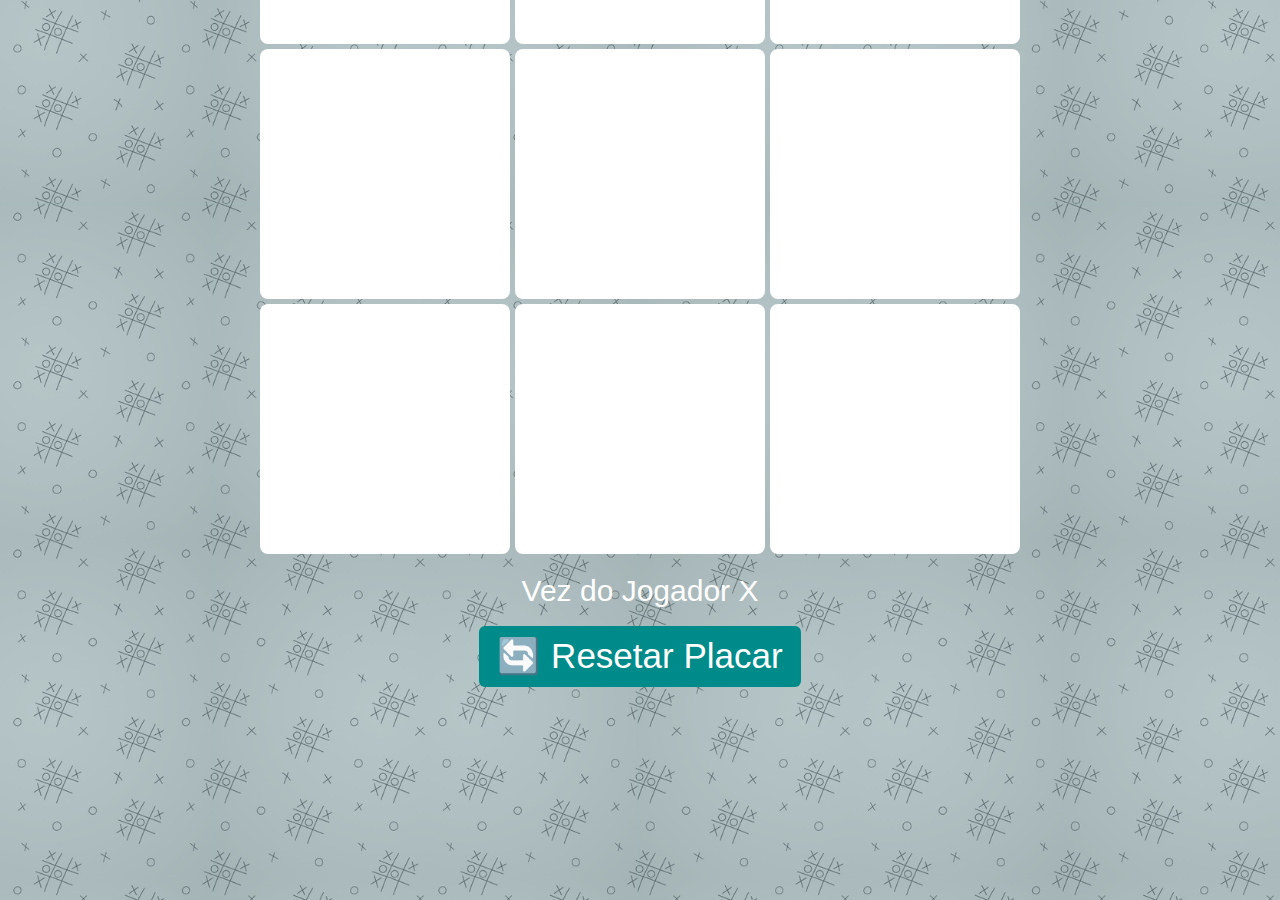
<file: jogos/jogodavelha/index.html>
<!DOCTYPE html>
<html lang="pt-BR">
  <head>
    <meta charset="UTF-8" />
    <title>Jogo da Velha</title>
    <link rel="stylesheet" href="style.css" />
  </head>
  <body>
    <header class="volta">
      <a href="/game.html">
        <svg
          class="volta-foto"
          xmlns="http://www.w3.org/3000/svg"
          width="16"
          height="16"
          fill="white"
          class="bi bi-arrow-left"
          viewBox="0 0 16 16"
        >
          <path
            fill-rule="evenodd"
            d="M15 8a.5.5 0 0 0-.5-.5H2.707l3.147-3.146a.5.5 0 1 0-.708-.708l-4 4a.5.5 0 0 0 0 .708l4 4a.5.5 0 0 0 .708-.708L2.707 8.5H14.5A.5.5 0 0 0 15 8"
          />
        </svg>
      </a>
    </header>

    <h1 class="titulo">Jogo da Velha</h1>
    <div id="scoreboard">
      <div class="player01">LUIZ ❌: <span id="scoreX">0</span></div>
      <hr />
      <div class="player02">MYLENA ⭕: <span id="scoreO">0</span></div>
    </div>

    <div id="board"></div>

    <div id="message">Vez do Jogador X</div>

    <button id="resetScore">🔄 Resetar Placar</button>
    <script src="script.js"></script>
  </body>
</html>
</file>
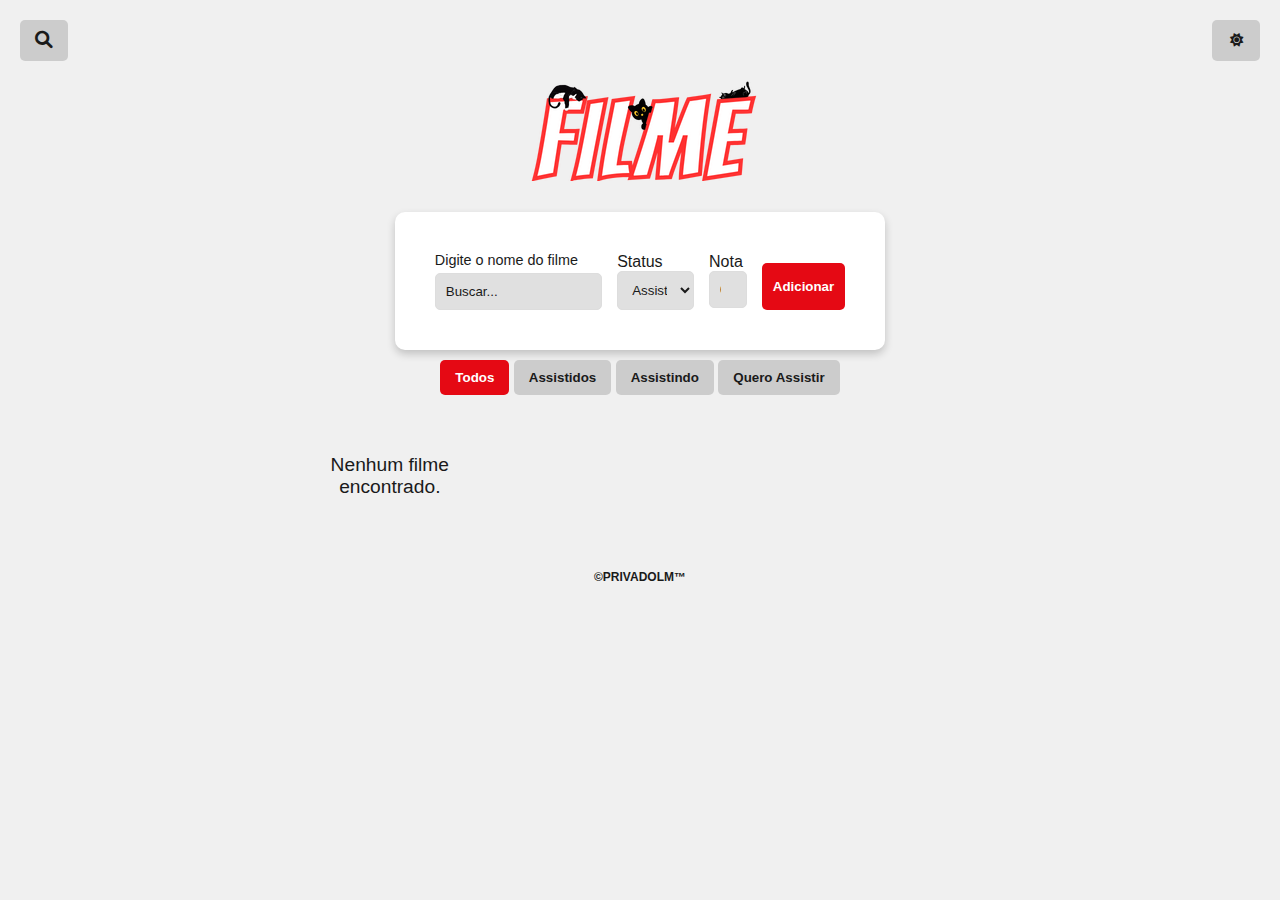
<file: filme.html>
<!DOCTYPE html>
<html lang="pt-BR">
  <head>
    <meta charset="UTF-8" />
    <meta name="viewport" content="width=device-width, initial-scale=1.0" />
    <title>Filme</title>
    <link
      rel="stylesheet"
      href="https://cdnjs.cloudflare.com/ajax/libs/font-awesome/6.0.0-beta3/css/all.min.css"
    />
    <link rel="stylesheet" href="/src/css/filme.css" />
  </head>
  <body>
    <header class="cabecalho">
      <div class="search-box">
        <button id="toggle-search">
          <i class="fa-solid fa-magnifying-glass"></i>
        </button>
        <div id="search-list-container" class="hidden">
          <input
            type="text"
            id="search-list-input"
            placeholder="Buscar na sua lista..."
          />
        </div>
      </div>

      <button id="dark-light-toggle" class="dark-light-toggle">
        <i id="mode-icon" class="fa-solid fa-sun"></i>
      </button>
    </header>

    <main>
      <div class="titulo">
        <img src="/src/img/itens/titulo-filme.png" alt="" />
      </div>

      <div class="container">
        <!-- <div class="header">
          <h1>Minha Lista de Filmes</h1>
        </div> -->

        <div class="control-panel">
          <div class="form-field form-select">
            <label for="name-input">Digite o nome do filme</label>
            <input type="text" id="name-input" placeholder="Buscar..." />
            <div id="movie-search-results"></div>
          </div>

          <div class="container_painel">
            <div class="form-field form-status">
              <label for="status-select">Status</label>
              <select id="status-select">
                <option value="assistido">Assistido</option>
                <option value="assistindo">Assistindo</option>
                <option value="proximo">Quero Assistir</option>
              </select>
            </div>
            <div class="form-field form-nota">
              <label for="rating-input">Nota</label>
              <input
                type="number"
                id="rating-input"
                min="1"
                max="5"
                value="0"
              />
            </div>
            <button id="add-button">Adicionar</button>
          </div>
        </div>

        <!--  -->
        <div class="filter-icon" id="filterIcon">
          <svg
            xmlns="http://www.w3.org/2000/svg"
            width="20"
            height="20"
            class="bi bi-funnel"
            viewBox="0 0 16 16"
          >
            <path
              d="M1.5 1.5A.5.5 0 0 1 2 1h12a.5.5 0 0 1 .5.5v2a.5.5 0 0 1-.128.334L10 8.692V13.5a.5.5 0 0 1-.342.474l-3 1A.5.5 0 0 1 6 14.5V8.692L1.628 3.834A.5.5 0 0 1 1.5 3.5zm1 .5v1.308l4.372 4.858A.5.5 0 0 1 7 8.5v5.306l2-.666V8.5a.5.5 0 0 1 .128-.334L13.5 3.308V2z"
            />
          </svg>
        </div>

        <!-- Dropdown -->
        <div class="dropdown" id="dropdown">
          <button class="filter-button active" data-filter="all">Todos</button>
          <button class="filter-button" data-filter="assistido">
            Assistidos
          </button>
          <button class="filter-button" data-filter="assistindo">
            Assistindo
          </button>
          <button class="filter-button" data-filter="proximo">
            Quero Assistir
          </button>
        </div>
        <!--  -->

        <!-- <div class="filter-buttons">
          <button class="filter-button active" data-filter="all">Todos</button>
          <button class="filter-button" data-filter="assistido">
            Assistidos
          </button>
          <button class="filter-button" data-filter="assistindo">
            Assistindo
          </button>
          <button class="filter-button" data-filter="proximo">
            Quero Assistir
          </button>
        </div> -->

        <div id="movie-grid" class="movie-grid"></div>
      </div>
    </main>

    <footer>
      <a
        href="https://www.canva.com/design/DAGzz8qI7Ew/VyhqHT-CjAWV1A_GHaKL-g/view?utm_content=DAGzz8qI7Ew&utm_campaign=designshare&utm_medium=link2&utm_source=uniquelinks&utlId=hb289cf084d"
      >
        <h2 class="rodape">©PRIVADOLM™</h2>
      </a>
    </footer>
    <script src="/src/js/filme.js"></script>
  </body>
</html>
</file>
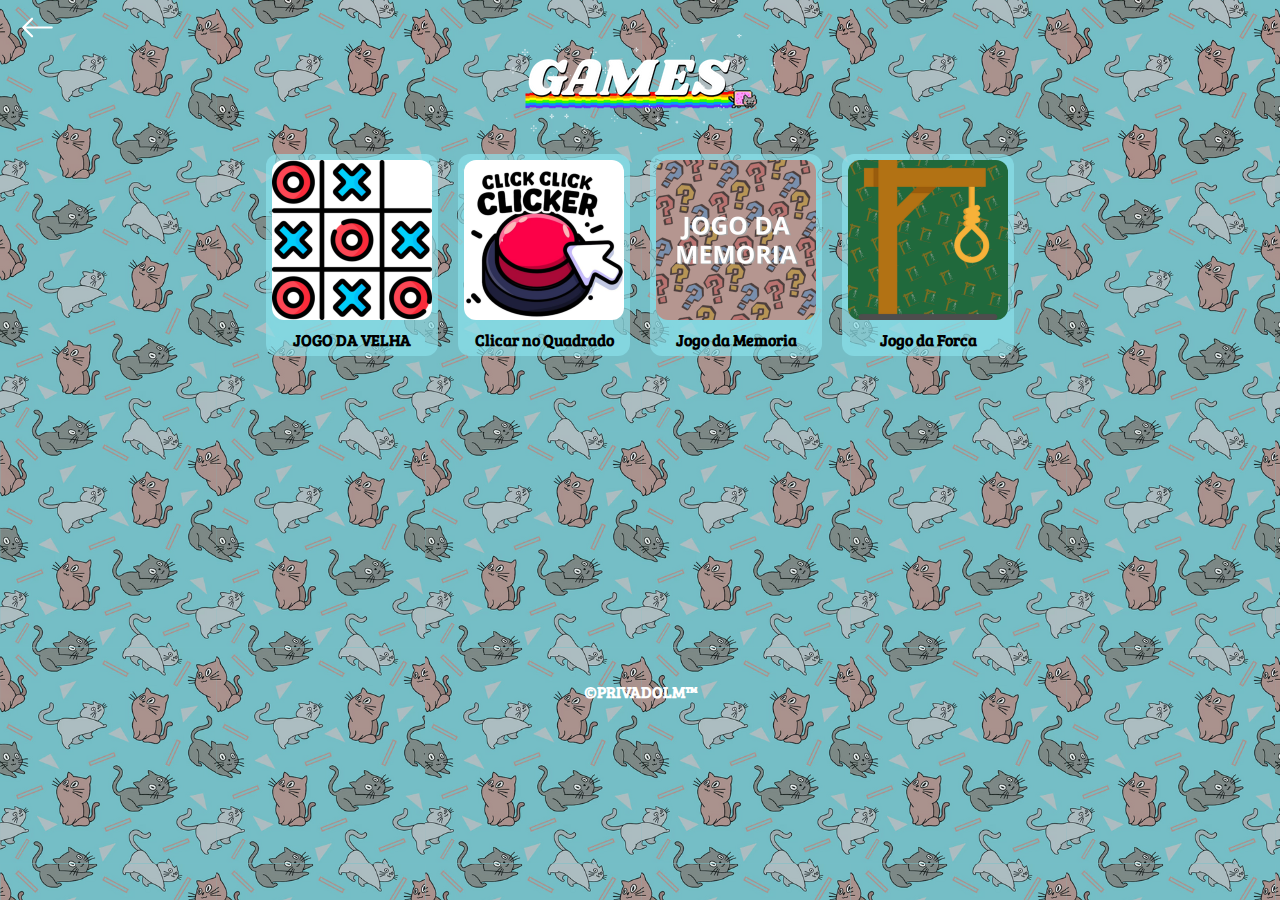
<file: game.html>
<!DOCTYPE html>
<html lang="en">
  <head>
    <meta charset="UTF-8" />
    <meta name="viewport" content="width=device-width, initial-scale=1.0" />
    <link rel="icon" type="image/x-icon" href="/src/img/favcon/game.png" />
    <title>Document</title>
    <link rel="stylesheet" href="/src/css/style.css" />
  </head>
  <body>
    <header class="volta">
      <a href="menu.html">
        <svg
          class="volta-foto"
          xmlns="http://www.w3.org/3000/svg"
          width="16"
          height="16"
          fill="white"
          class="bi bi-arrow-left"
          viewBox="0 0 16 16"
        >
          <path
            fill-rule="evenodd"
            d="M15 8a.5.5 0 0 0-.5-.5H2.707l3.147-3.146a.5.5 0 1 0-.708-.708l-4 4a.5.5 0 0 0 0 .708l4 4a.5.5 0 0 0 .708-.708L2.707 8.5H14.5A.5.5 0 0 0 15 8"
          />
        </svg>
        <!-- <p class="volta-texto">Voltar</p> -->
      </a>
    </header>
    <main>
      <div class="titulo-jogos">
        <!-- <h1 class="titulo-game">JOGOS</h1> -->
        <img class="titulo-game" src="/src/img/itens/FUNDO-GA.png" alt="" />
      </div>

      <div class="games">
        <a href="/jogos/jogodavelha/index.html" class="game">
          <img
            src="/src/img/itens/DEJOGO/JOGOVELHA.png"
            alt="Smurfs Skate Rush"
          />
          <p class="nome-jogo">JOGO DA VELHA</p>
        </a>
        <a href="/jogos/clickquadrado/jogo.html" class="game">
          <img
            src="/src/img/itens/DEJOGO/clicarNoQuadrado.png"
            alt="Smurfs na Floresta"
          />
          <p class="nome-jogo">Clicar no Quadrado</p>
        </a>
        <a href="/jogos/jogo da memoria/memoria.html" class="game">
          <img
            src="/src/img/itens/DEJOGO/jogo da memoria.png"
            alt="Smurfs Cooking"
          />
          <p class="nome-jogo">Jogo da Memoria</p>
        </a>
        <a href="/jogos/jogo da forca/jogodaforca.html" class="game">
          <img
            src="/src/img/itens/DEJOGO/jogodaforca.png"
            alt="Smurf Guitarrista"
          />
          <p class="nome-jogo">Jogo da Forca</p>
        </a>
        <!-- <a href="https://exemplo.com/jogo5" class="game">
          <img
            src="/src/img/itens/DEJOGO/JOGOVELHA.png"
            alt="Village Cleaning"
          />
          <p class="nome-jogo">Village Cleaning</p>
        </a> -->
      </div>
      <footer>
        <h2 class="rodape-jogo">©PRIVADOLM™</h2>
      </footer>
    </main>
  </body>
</html>
</file>
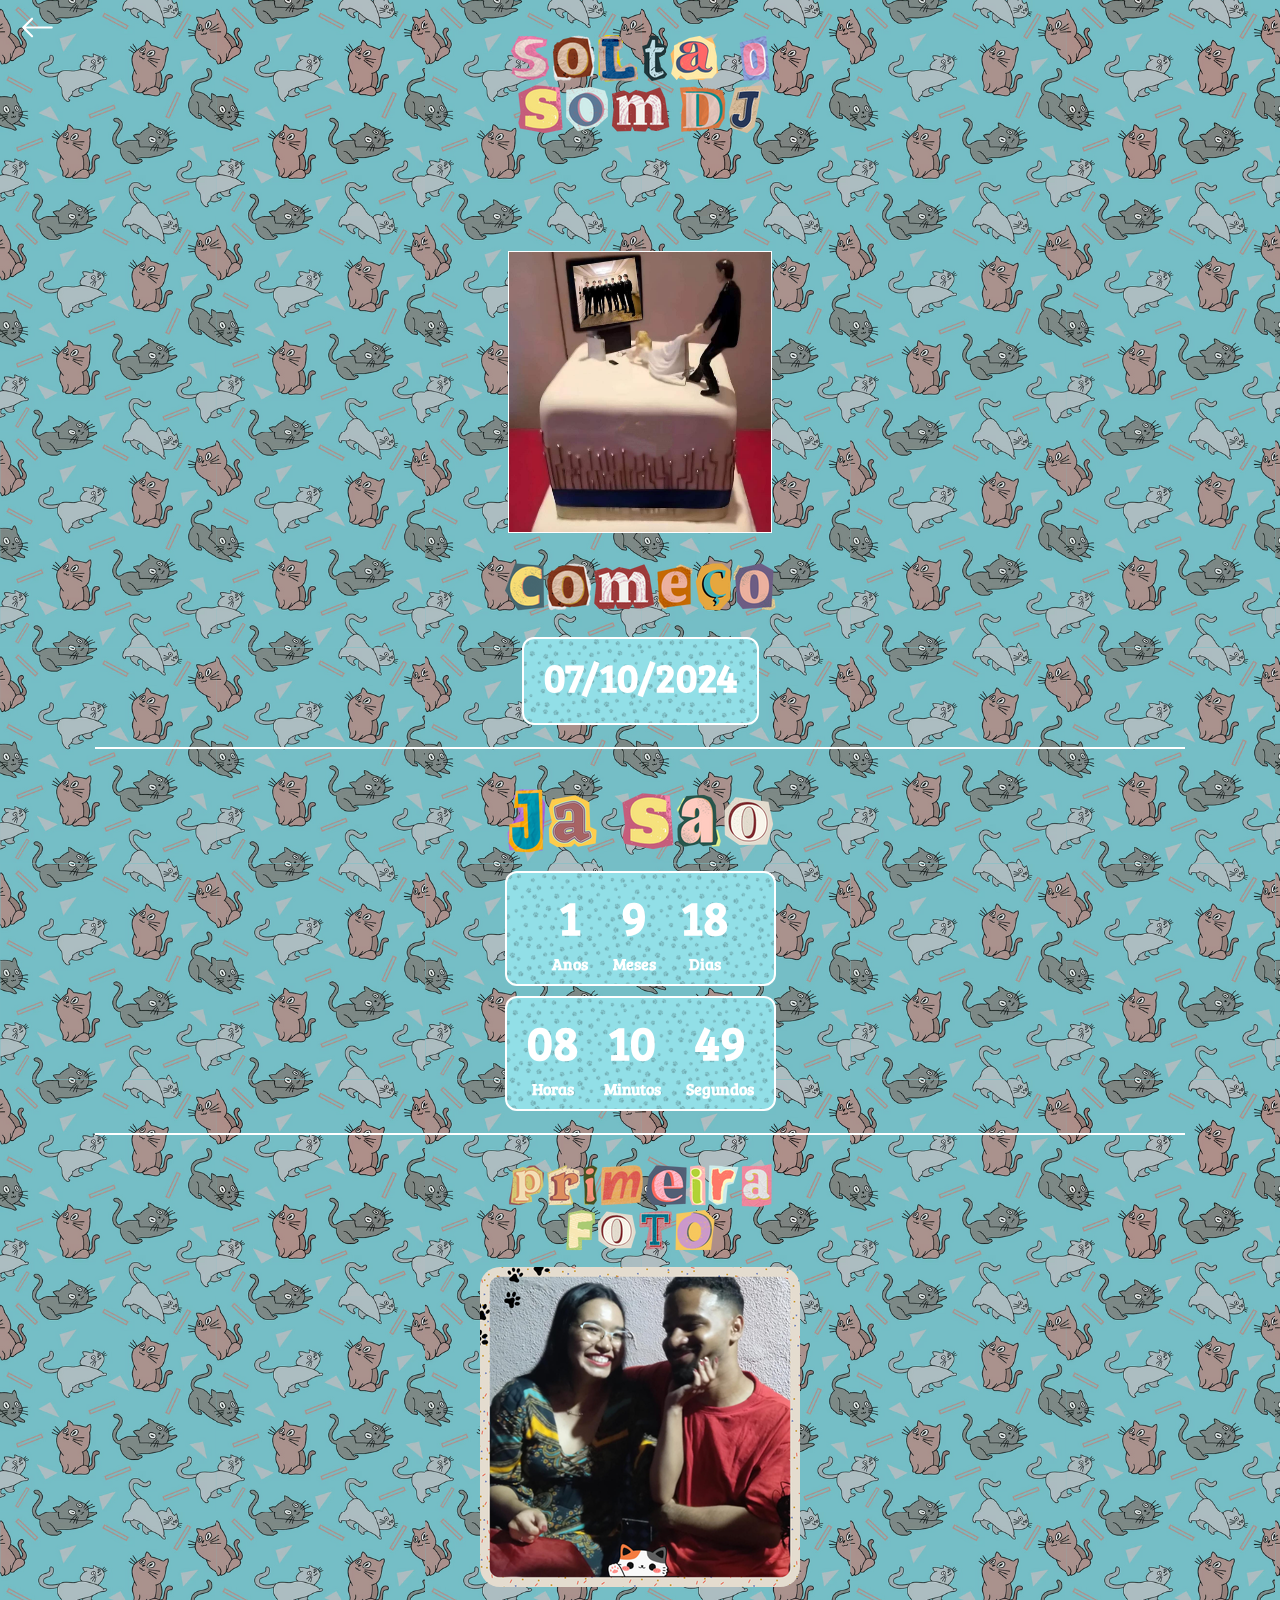
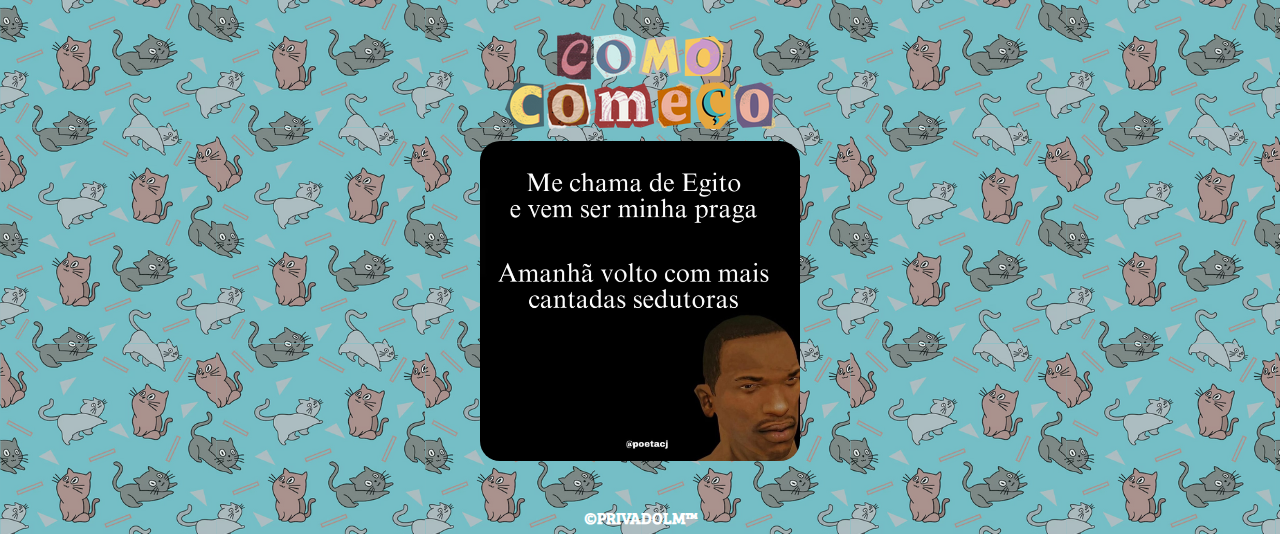
<file: inicio.html>
<!DOCTYPE html>
<html lang="en">
  <head>
    <meta charset="UTF-8" />
    <meta name="viewport" content="width=device-width, initial-scale=1.0" />
    <link rel="icon" type="image/x-icon" href="/src/img/favcon/inicio.png" />
    <title>Love</title>
    <link rel="stylesheet" href="src/css/style.css" />
  </head>
  <body>
    <header class="volta">
      <a href="menu.html">
        <svg
          class="volta-foto"
          xmlns="http://www.w3.org/3000/svg"
          width="16"
          height="16"
          fill="white"
          class="bi bi-arrow-left"
          viewBox="0 0 16 16"
        >
          <path
            fill-rule="evenodd"
            d="M15 8a.5.5 0 0 0-.5-.5H2.707l3.147-3.146a.5.5 0 1 0-.708-.708l-4 4a.5.5 0 0 0 0 .708l4 4a.5.5 0 0 0 .708-.708L2.707 8.5H14.5A.5.5 0 0 0 15 8"
          />
        </svg>
        <!-- <p class="volta-texto">Voltar</p> -->
      </a>
    </header>

    <div class="inicio-cabe">
      <!-- <h1 class="titulo-inicio">✨SOLTA O SOM DJ✨</h1> -->
      <img class="titulo-inicio" src="src/img/itens/solta.png" alt="" />
    </div>

    <main>
      <div class="musica">
        <iframe
          data-testid="embed-iframe"
          style="border-radius: 12px"
          src="https://open.spotify.com/embed/track/6bSwpQYEguyMlkCoWiBt3Y?utm_source=generator"
          width="85%"
          height="=120"
          frameborder="0"
          allowfullscreen=""
          allow="autoplay; clipboard-write; encrypted-media; fullscreen; picture-in-picture"
          loading="lazy"
        ></iframe>
      </div>

      <div class="capa">
        <div class="capa-inicio">
          <img
            class="inicio-foto"
            src="src/img/BTS/bolo-BTS.png"
            alt="Bolo de casamento do BTS"
          />
        </div>
      </div>

      <div class="comeco">
        <!-- <h2 class="titulo-inicio comeco-in">💕COMEÇO💕</h2> -->
        <img src="src/img/itens/comeco.png" alt="" />
        <div class="box">
          <h3 class="data-inicio comeco-in">07/10/2024</h3>
        </div>
      </div>

      <hr class="linha" />

      <div class="comeco comeco-tempo">
        <!-- <h2 class="titulo-inicio comeco-in">💕JÁ SÃO💕</h2> -->
        <img src="src/img/itens/ja-sao.png" alt="" />
        <!-- TEMPO DE NAMORO -->
        <div class="timer">
          <div class="box" id="ymd">
            <!-- Anos, Meses, Dias -->
          </div>
          <div class="box" id="hms">
            <!-- Horas, Minutos, Segundos -->
          </div>
        </div>
      </div>

      <hr class="linha" />

      <div class="comeco">
        <!-- <h2 class="titulo-inicio comeco-in">💕PRIMEIRA FOTO💕</h2> -->
        <img src="src/img/itens/primeira-foto.png" alt="" />
        <div class="foto">
          <img
            class="foto-primeira"
            src="src/img/eu-e-ela/primeira.png"
            alt=""
          />
        </div>
      </div>

      <hr class="linha linha-sumiu" />

      <div class="comeco">
        <!-- <h2 class="titulo-inicio comeco-in">💕COMO COMEÇO💕</h2> -->
        <img src="src/img/itens/como-começo.png" alt="" />
        <div class="foto comeco-sem">
          <img
            class="foto-piada"
            src="src/img/PIADAS/cantada-master.png"
            alt=""
          />
        </div>
      </div>

      <footer>
        <h2 class="rodape rodape-inicio">©PRIVADOLM™</h2>
      </footer>
    </main>
    <script src="src/js/tempo/tempo.js"></script>
  </body>
</html>
</file>
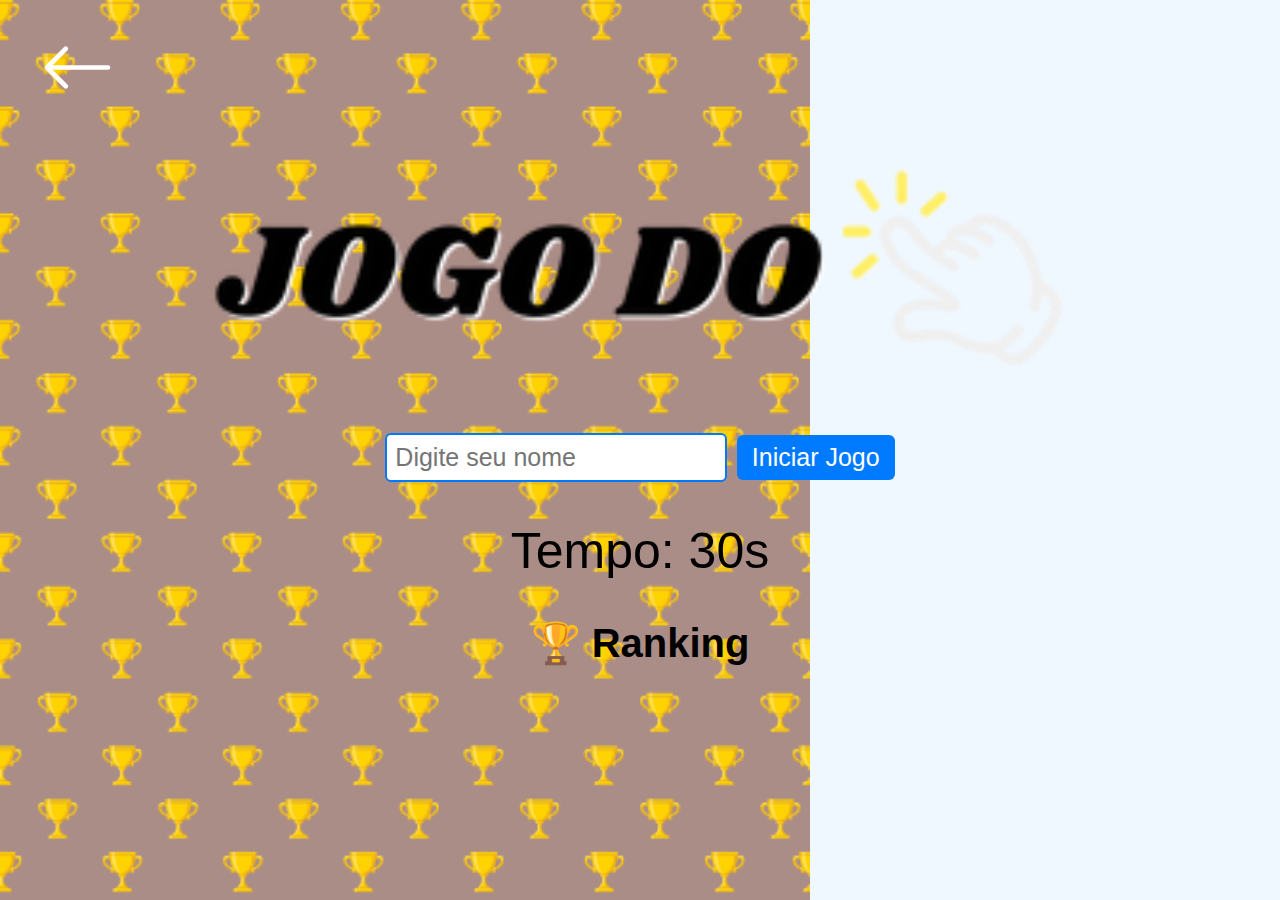
<file: jogos/clickquadrado/jogo.html>
<!DOCTYPE html>
<html lang="pt-BR">
  <head>
    <meta charset="UTF-8" />
    <title>Jogo com Ranking</title>
    <link rel="stylesheet" href="click.css" />
  </head>
  <body>
    <header class="volta">
      <a href="/game.html">
        <svg
          class="volta-foto"
          xmlns="http://www.w3.org/3000/svg"
          width="16"
          height="16"
          fill="white"
          class="bi bi-arrow-left"
          viewBox="0 0 16 16"
        >
          <path
            fill-rule="evenodd"
            d="M15 8a.5.5 0 0 0-.5-.5H2.707l3.147-3.146a.5.5 0 1 0-.708-.708l-4 4a.5.5 0 0 0 0 .708l4 4a.5.5 0 0 0 .708-.708L2.707 8.5H14.5A.5.5 0 0 0 15 8"
          />
        </svg>
      </a>
    </header>

    <!-- <h1 class="titulo">Jogo do Clique 👆</h1> -->
    <img class="titulo" src="titulo01.png" alt="" />

    <div id="menu" class="menu-game">
      <input type="text" id="playerName" placeholder="Digite seu nome" />
      <button id="startGame">Iniciar Jogo</button>
    </div>

    <p class="tempo-game">Tempo: <span id="time">30</span>s</p>
    <div id="game-area">
      <div id="target"></div>
    </div>

    <div id="scoreboard">
      <h2 class="trofeu">🏆 Ranking</h2>
      <ul id="rankingList" class="lista-ranking"></ul>
    </div>

    <script src="jogo.js"></script>
  </body>
</html>
</file>
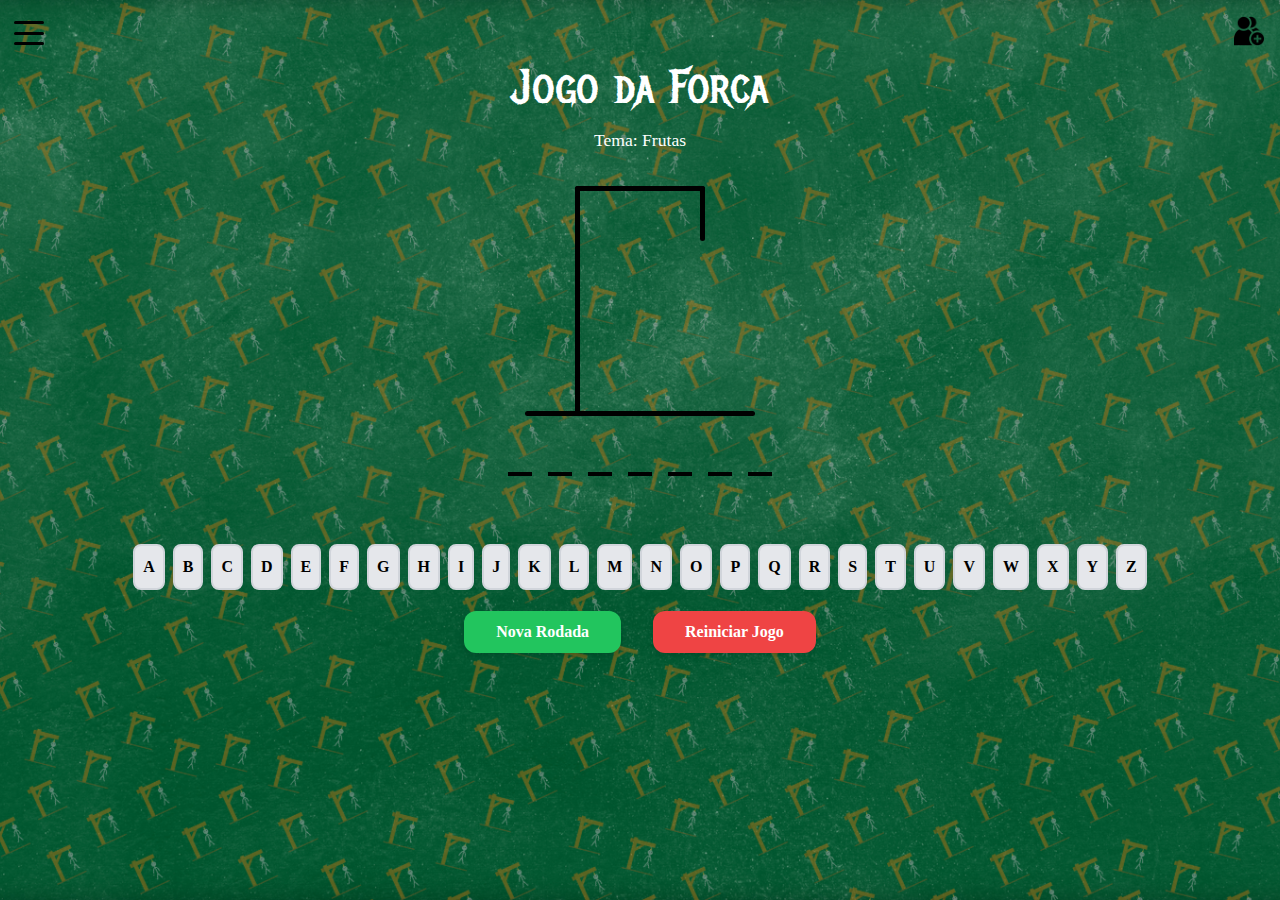
<file: jogos/jogo da forca/jogodaforca.html>
<!DOCTYPE html>
<html lang="pt-BR">
  <head>
    <meta charset="UTF-8" />
    <meta name="viewport" content="width=device-width, initial-scale=1.0" />
    <title>Jogo da Forca Multijogador</title>
    <link rel="stylesheet" href="style.css" />
  </head>
  <body>
    <div id="side-menu-overlay" class="side-menu-overlay"></div>
    <div id="side-menu" class="side-menu">
      <h2>Tema</h2>
      <div class="menu-itens">
        <div class="select-theme-section">
          <select id="theme-selector" class="theme-select">
            <option value="frutas">Frutas</option>
            <option value="animais">Animais</option>
            <option value="paises">Países</option>
            <option value="profissoes">Profissões</option>
            <option value="comidas">Comidas</option>
          </select>
        </div>

        <div class="sair">
          <a class="sair-link" href="/game.html">
            <svg
              xmlns="http://www.w3.org/2000/svg"
              width="28"
              height="28"
              fill="currentColor"
              class="bi bi-box-arrow-right"
              viewBox="0 0 16 16"
            >
              <path
                fill-rule="evenodd"
                d="M10 12.5a.5.5 0 0 1-.5.5h-8a.5.5 0 0 1-.5-.5v-9a.5.5 0 0 1 .5-.5h8a.5.5 0 0 1 .5.5v2a.5.5 0 0 0 1 0v-2A1.5 1.5 0 0 0 9.5 2h-8A1.5 1.5 0 0 0 0 3.5v9A1.5 1.5 0 0 0 1.5 14h8a1.5 1.5 0 0 0 1.5-1.5v-2a.5.5 0 0 0-1 0z"
              />
              <path
                fill-rule="evenodd"
                d="M15.854 8.354a.5.5 0 0 0 0-.708l-3-3a.5.5 0 0 0-.708.708L14.293 7.5H5.5a.5.5 0 0 0 0 1h8.793l-2.147 2.146a.5.5 0 0 0 .708.708z"
              />
            </svg>
            Logout
          </a>
        </div>
      </div>
    </div>

    <header>
      <div id="side-menu-overlay" class="side-menu-overlay"></div>
      <div id="side-menu" class="side-menu">
        <h2>Tema</h2>
        <div class="select-theme-section">
          <select id="theme-selector" class="theme-select">
            <option value="frutas">Frutas</option>
            <option value="animais">Animais</option>
            <option value="paises">Países</option>
            <option value="profissoes">Profissões</option>
            <option value="comidas">Comidas</option>
          </select>
        </div>
      </div>

      <div class="game-header">
        <button id="hamburger-btn" class="menu-hamburguer">
          <span class="linha"></span>
          <span class="linha"></span>
          <span class="linha"></span>
        </button>
        <div class="right-icons">
          <button
            id="add-player-btn"
            class="icon-btn"
            title="Adicionar Jogador"
          >
            <span class="add-profile" style="font-size: 0.8rem"
              ><img src="Add-Friend-Icon.png" alt=""
            /></span>
            <!-- <span style="font-size: 1.5rem">+</span> -->
          </button>
        </div>
      </div>
    </header>

    <main>
      <div class="container">
        <h1 class="titulo">Jogo da Forca</h1>
        <p id="selected-theme-display" class="theme-info"></p>

        <div id="score-board" class="score-board hidden"></div>

        <div class="gallows">
          <svg viewBox="0 0 200 200">
            <path d="M 10 190 H 190" class="gallows-part visible" />
            <path d="M 50 190 V 10" class="gallows-part visible" />
            <path d="M 50 10 H 150" class="gallows-part visible" />
            <path d="M 150 10 V 50" class="gallows-part visible" />

            <circle cx="150" cy="70" r="20" class="gallows-part" id="head" />
            <path d="M 150 90 V 140" class="gallows-part" id="torso" />
            <path d="M 150 100 L 120 130" class="gallows-part" id="left-arm" />
            <path d="M 150 100 L 180 130" class="gallows-part" id="right-arm" />
            <path d="M 150 140 L 120 170" class="gallows-part" id="left-leg" />
            <path d="M 150 140 L 180 170" class="gallows-part" id="right-leg" />
          </svg>
        </div>

        <div id="word-display" class="word-display"></div>

        <!-- <p id="loading-message" class="message hidden"></p> -->
        <div id="message" class="message"></div>

        <div id="keyboard" class="keyboard"></div>

        <div id="end-game-buttons" class="hidden">
          <button id="new-round-btn" class="btn btn-new-round">
            Nova Rodada
          </button>
          <button id="reset-game-btn" class="btn btn-reset">
            Reiniciar Jogo
          </button>
        </div>
      </div>
    </main>

    <script src="script.js"></script>
  </body>
</html>
</file>
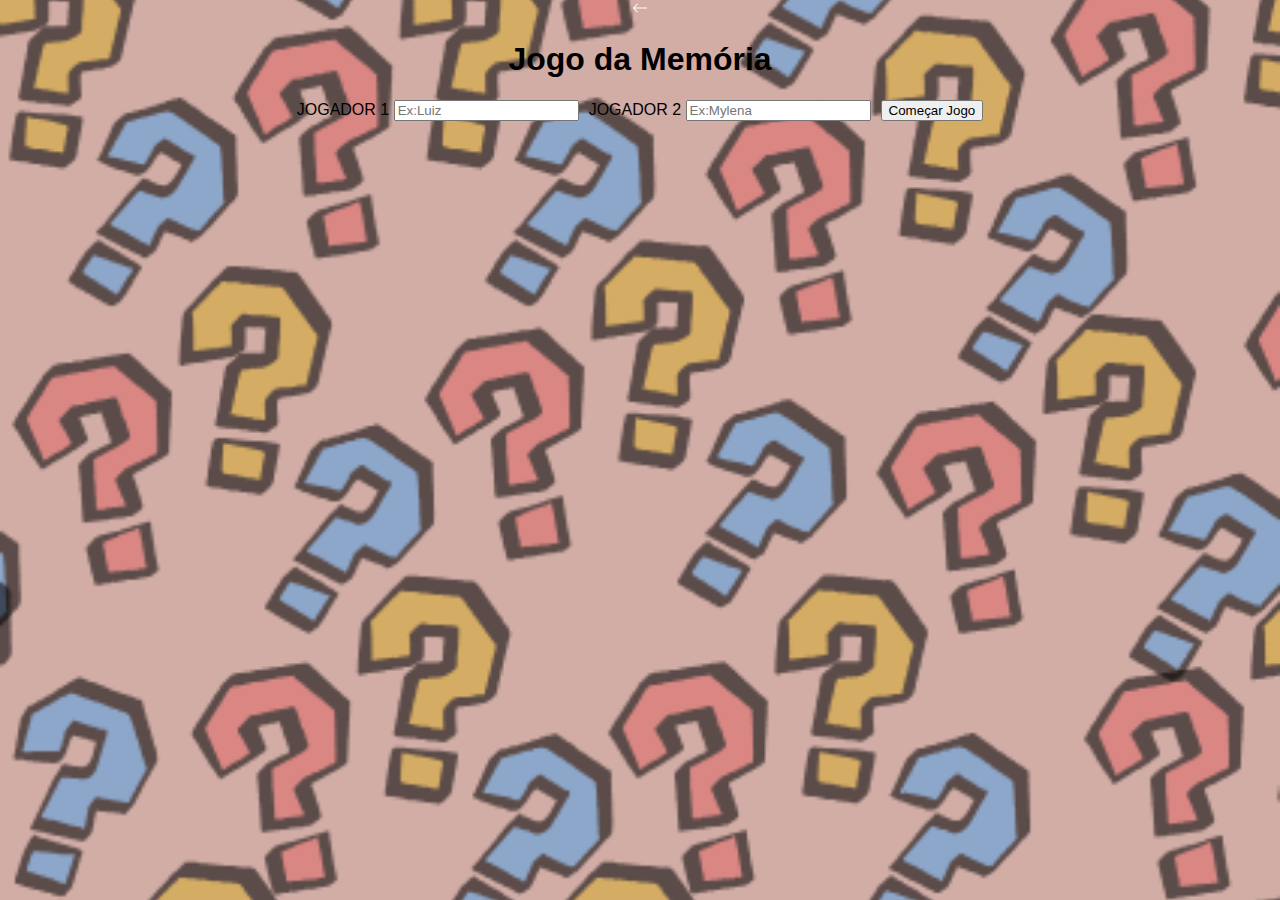
<file: jogos/jogo da memoria/memoria.html>
<!DOCTYPE html>
<html lang="pt-br">
  <head>
    <meta charset="UTF-8" />
    <meta name="viewport" content="width=device-width, initial-scale=1.0" />
    <title>Jogo da Memória</title>
    <link rel="stylesheet" href="memoria.css" />
  </head>
  <body>
    <header class="volta">
      <a href="/game.html">
        <svg
          class="volta-foto"
          xmlns="http://www.w3.org/3000/svg"
          width="16"
          height="16"
          fill="white"
          class="bi bi-arrow-left"
          viewBox="0 0 16 16"
        >
          <path
            fill-rule="evenodd"
            d="M15 8a.5.5 0 0 0-.5-.5H2.707l3.147-3.146a.5.5 0 1 0-.708-.708l-4 4a.5.5 0 0 0 0 .708l4 4a.5.5 0 0 0 .708-.708L2.707 8.5H14.5A.5.5 0 0 0 15 8"
          />
        </svg>
        <!-- <p class="volta-texto">Voltar</p> -->
      </a>
    </header>

    <h1>Jogo da Memória</h1>

    <div class="player-setup">
      <div class="player-setup-ly">
        <label for="player1-name">JOGADOR 1</label>
        <input type="text" id="player1-name" placeholder="Ex:Luiz" />
      </div>

      <div class="player-setup-ly">
        <label for="player2-name">JOGADOR 2</label>
        <input type="text" id="player2-name" placeholder="Ex:Mylena" />
      </div>
      <button class="iniciar-game" id="start-button">Começar Jogo</button>
    </div>

    <div class="game-container hidden">
      <div class="scoreboard">
        <div id="player1-score" class="score-card current-player">
          <span id="player1-name-display"></span>
          <span class="score">Pontos: <span id="player1-points">0</span></span>
        </div>
        <div id="player2-score" class="score-card">
          <span id="player2-name-display"></span>
          <span class="score">Pontos: <span id="player2-points">0</span></span>
        </div>
      </div>

      <div class="game-board" id="game-board"></div>

      <div class="message-container">
        <p id="message"></p>
        <button id="reset-button" class="hidden">Reiniciar Jogo</button>
      </div>
    </div>

    <script src="memoria.js"></script>
  </body>
</html>
</file>
<file: jogos/jogodavelha/style.css>
@import url("https://fonts.googleapis.com/css2?family=Jersey+15&display=swap");

/* font-family: "Jersey 15", sans-serif;
  font-weight: 400;
  font-style: normal; */

body {
  font-family: Arial, sans-serif;
  /* background: #111; */
  background-image: url("fundo-velha.png");
  color: #fff;
  display: flex;
  flex-direction: column;
  align-items: center;
  justify-content: center;
  height: 100vh;
  margin: 0;
}

.volta {
  display: flex;
  justify-content: flex-start;
  align-items: flex-start;
  /* position: fixed; */
  margin: -65% 90% 0 5%;
}

.volta-foto {
  width: 85px;
  height: 85px;
}

h1 {
  margin-bottom: 10px;

  color: white;
  /* font-size: 500em; */
  text-align: center;
  /* margin: 15% 0 0 0; */
  font-size: 7em;
  padding: 20px;
  text-shadow: 3px 2px #999;
  font-family: "Franklin Gothic Medium", "Arial Narrow", Arial, sans-serif;
  text-transform: uppercase;
}

#scoreboard {
  display: flex;
  gap: 60px;
  margin-bottom: 20px;
  font-size: 40px;
}

.player01,
.player02 {
  font-family: "Jersey 15", sans-serif;
  font-weight: 100;
}

hr {
  border: 0;
  background-color: #fff;
  height: 50px;
  width: 5px;
  margin: 0;
}

#board {
  display: grid;
  grid-template-columns: repeat(3, 250px);
  grid-template-rows: repeat(3, 250px);
  gap: 5px;
}

.cell {
  width: 250px;
  height: 250px;
  background: #fff;
  display: flex;
  align-items: center;
  justify-content: center;
  font-size: 80px;
  cursor: pointer;
  border-radius: 8px;
  transition: background 0.3s;
}

.cell:hover {
  background: #d9d9d9;
}

#message {
  margin-top: 20px;
  font-size: 30px;
}

#resetScore {
  margin-top: 18px;
  padding: 10px 18px;
  font-size: 35px;
  border: none;
  border-radius: 6px;
  cursor: pointer;
  background: #008b8b;
  color: white;
  transition: background 0.3s;
}

/* #resetScore:hover {
  background: #009f9f;
} */
@media (max-width: 425px) {
  h1 {
    font-size: 58px; /* Aumentado */
    margin-bottom: 8px; /* Ajustado */
  }

  #scoreboard {
    flex-direction: column;
    gap: 12px; /* Aumentado */
    margin-bottom: 18px; /* Aumentado */
    font-size: 18px; /* Aumentado */
  }

  #board {
    /* Tentando deixar um pouco maior, mas ainda cabendo */
    grid-template-columns: repeat(3, 90px); /* Aumentado de 80px para 90px */
    grid-template-rows: repeat(3, 90px); /* Aumentado de 80px para 90px */
    gap: 5px; /* Manter o gap original ou ligeiramente maior */
  }

  .cell {
    width: 90px; /* Aumentado */
    height: 90px; /* Aumentado */
    font-size: 36px; /* Aumentado */
  }

  #message {
    margin-top: 18px; /* Aumentado */
    font-size: 17px; /* Aumentado */
  }

  #resetScore {
    margin-top: 12px; /* Aumentado */
    padding: 7px 14px; /* Aumentado */
    font-size: 15px; /* Aumentado */
  }
}
</file>
<file: src/css/filme.css>
:root {
  --bg: #1a1a1a;
  --card-bg: #2b2b2b;
  --input-bg: #333;
  --text-color: #fff;
  --accent-color: #e50914;
  --button-bg: #555;
  --hover-bg: #666;
  --border-color: #444;
  --button-text-color: #fff;
}

body.light-mode {
  --bg: #f0f0f0;
  --card-bg: #fff;
  --input-bg: #e0e0e0;
  --text-color: #1a1a1a;
  --accent-color: #e50914;
  --button-bg: #ccc;
  --hover-bg: #bbb;
  --border-color: #ddd;
  --button-text-color: #1a1a1a;
}

body {
  margin: 0;
  font-family: -apple-system, BlinkMacSystemFont, "Segoe UI", Roboto, Helvetica,
    Arial, sans-serif;
  background-color: var(--bg);
  color: var(--text-color);
  padding: 20px;
  transition: background-color 0.3s, color 0.3s;
  /* border: 1px solid blue; */
}

* {
  box-sizing: border-box;
}

a {
  text-decoration: none;
}

.filter-icon {
  display: none;
}

.dropdown {
  margin: 10px 0;
}

.rodape {
  display: flex;
  justify-content: center;
  margin-bottom: 0.5rem;
  margin-top: 1rem;
  font-size: 12px;
  color: var(--text-color);
}

.cabecalho {
  display: flex;
  margin: 0;
  justify-content: space-between;
}

.titulo {
  display: flex;
  justify-content: center;
  margin-bottom: 1.5rem;
}

.container {
  /* max-width: 500px; */
  margin: 0 auto;
  padding: 7px;
  display: flex;
  flex-direction: column;
  align-items: center;
  justify-content: center;
}

.header {
  display: flex;
  justify-content: space-between;
  align-items: center;
  margin-bottom: 20px;
}

h1 {
  font-size: 2em;
  margin: 0;
}

.dark-light-toggle {
  /* padding: 8px 12px; */
  width: 47.61px;
  height: 41px;
  background-color: var(--button-bg);
  color: var(--button-text-color);
  border: none;
  border-radius: 5px;
  cursor: pointer;
  transition: background-color 0.3s;
}

.dark-light-toggle:hover {
  background-color: var(--hover-bg);
}

.control-panel {
  display: flex;
  background-color: var(--card-bg);
  padding: 40px;
  border-radius: 10px;
  /* margin-bottom: 20px; */
  box-shadow: 0 4px 8px rgba(0, 0, 0, 0.2);
  /* display: grid; */
  /* grid-template-columns: 1fr 1fr 1fr 120px; */
  gap: 15px;
  align-items: center;
  width: 40%;
  justify-content: center;
  align-content: center;
}

.container_painel {
  display: flex;
  gap: 15px;
}

.control-panel .form-field {
  display: flex;
  flex-direction: column;
}

.control-panel .form-field .fo label {
  font-size: 0.9em;
  margin-bottom: 5px;
  color: var(--text-color);
}

.control-panel input,
.control-panel select {
  width: 100%;
  padding: 10px;
  border-radius: 5px;
  border: 1px solid var(--border-color);
  background-color: var(--input-bg);
  color: var(--text-color);
  transition: border-color 0.3s;
}

.control-panel input::placeholder {
  color: var(--muted);
}

.form-select {
  display: flex;
  flex-direction: column;
  width: 50%;
}

.form-select label {
  font-size: 0.9em;
  margin-bottom: 5px;
  color: var(--text-color);
}

.control-panel #add-button {
  width: 60%;
  padding: 12px 0;
  border: none;
  border-radius: 5px;
  background-color: var(--accent-color);
  color: white;
  font-weight: bold;
  cursor: pointer;
  transition: background-color 0.3s;
  margin-top: 10px;
}

.control-panel #add-button:hover {
  background-color: #c00c14;
}

.search-box {
  display: flex;
  align-items: center;
  gap: 10px;
  margin-bottom: 20px;
}

#toggle-search {
  background-color: var(--button-bg);
  color: var(--button-text-color);
  border: none;
  padding: 10px 15px;
  border-radius: 5px;
  cursor: pointer;
  font-size: 1.1em;
  transition: background-color 0.3s;
}

#toggle-search:hover {
  background-color: var(--hover-bg);
}

#search-list-container {
  flex-grow: 1;
  transition: opacity 0.3s ease-in-out, transform 0.3s ease-in-out;
}

#search-list-container.hidden {
  opacity: 0;
  transform: translateX(-10px);
  pointer-events: none;
}

#search-list-container.visible {
  opacity: 1;
  transform: translateX(0);
  pointer-events: auto;
}

#search-list-input {
  width: 100%;
  background-color: var(--input-bg);
  border: 1px solid var(--border-color);
  color: var(--text-color);
  padding: 10px;
  border-radius: 5px;
  font-size: 1em;
}

#search-list-input::placeholder {
  color: var(--muted);
}

.filter-buttons {
  display: flex;
  justify-content: center;
  gap: 10px;
  margin: 20px 0;
  overflow-x: auto;
  white-space: nowrap;
  -webkit-overflow-scrolling: touch;
}

.filter-buttons::-webkit-scrollbar {
  display: none;
}

.filter-button {
  padding: 10px 15px;
  border: none;
  background-color: var(--button-bg);
  color: var(--button-text-color);
  border-radius: 5px;
  cursor: pointer;
  font-weight: bold;
  transition: background-color 0.3s;
  flex-shrink: 0;
}

.filter-button:hover,
.filter-button.active {
  background-color: var(--accent-color);
  color: white;
}

.movie-grid {
  display: grid;
  grid-template-columns: repeat(auto-fill, minmax(200px, 1fr));
  gap: 15px;
  width: 60%;
  align-items: center;
  justify-content: center;
  /* background-color: blue; */
}

.movie-card {
  background-color: var(--card-bg);
  border-radius: 10px;
  overflow: hidden;
  box-shadow: 0 4px 8px rgba(0, 0, 0, 0.2);
  display: flex;
  flex-direction: column;
  align-items: center;
  padding: 15px;
}

.movie-card img {
  width: 100%;
  height: auto;
  border-radius: 5px;
  margin-bottom: 10px;
}

.movie-info {
  text-align: center;
  width: 100%;
}

.movie-info h3 {
  margin: 5px 0;
  font-size: 1.1em;
  white-space: nowrap;
  overflow: hidden;
  text-overflow: ellipsis;
}

.movie-info p {
  margin: 2px 0;
  font-size: 0.9em;
  color: var(--muted);
}

.movie-rating {
  color: gold;
  font-size: 1.2em;
  margin: 5px 0;
}

.movie-controls {
  margin-top: 10px;
  display: flex;
  flex-direction: column;
  gap: 10px;
  width: 100%;
}

.movie-controls select,
.movie-controls input[type="number"] {
  background-color: var(--input-bg);
  color: var(--text-color);
  border: 1px solid var(--border-color);
  padding: 8px;
  border-radius: 5px;
  width: 100%;
}

.movie-controls .button-group {
  display: flex;
  gap: 5px;
  margin-left: -3px;
}

.movie-controls .button-group button {
  flex-grow: 1;
  padding: 8px;
  border: none;
  border-radius: 5px;
  cursor: pointer;
}

.movie-controls .edit-button {
  background-color: #007bff;
  color: white;
}

.movie-controls .edit-button:hover {
  background-color: #0056b3;
}

.movie-controls .remove-button {
  background-color: var(--accent-color);
  color: white;
}

.movie-controls .remove-button:hover {
  background-color: #c00c14;
}

#movie-search-results {
  position: absolute;
  width: 250px;
  background-color: var(--card-bg);
  border: 1px solid var(--border-color);
  border-radius: 5px;
  box-shadow: 0 4px 8px rgba(0, 0, 0, 0.2);
  z-index: 100;
  max-height: 300px;
  overflow-y: auto;
  display: none;
}

.search-result-item {
  padding: 10px;
  cursor: pointer;
  display: flex;
  align-items: center;
  gap: 10px;
  transition: background-color 0.2s;
}

.search-result-item:hover {
  background-color: var(--hover-bg);
}

.search-result-item img {
  width: 40px;
  height: 60px;
  object-fit: cover;
}

.search-result-item span {
  font-size: 0.9em;
}

.no-movies-message {
  text-align: center;
  padding: 30px;
  font-size: 1.2em;
  color: var(--muted);
}

/* --- Estilos para responsividade --- */
@media (max-width: 768px) {
  body {
    padding: 10px;
    margin: 6px;
  }

  .form-status {
    width: 80%;
  }

  h1 {
    font-size: 1.5em;
  }

  .control-panel {
    /* grid-template-columns: 1fr; */
    gap: 10px;
    display: flex;
    width: 100%;
    flex-direction: column;
    padding: 30px;
    margin: 0 -6px;
  }

  .form-select {
    width: 100%;
  }

  .form-nota {
    width: 40%;
  }

  #add-button {
    margin-top: px;
  }

  /* .filter-buttons {
    flex-wrap: nowrap;
    overflow-x: auto;
    -webkit-overflow-scrolling: touch;
  } */

  /* Ícone fixo */
  .filter-icon {
    margin: 10px;
    margin-left: 90%;
    font-size: 22px;
    /* cursor: pointer; */
    background: #e50914;
    padding: 12px 6px;
    border-radius: 50%;
    /* position: fixed; */
    /* top: 20px; */
    /* right: 20px; */
    /* z-index: 1001; */
    /* transition: 0.3s; */
    color: #fff;
    fill: var(--bg);
    width: 41px;
    align-items: center;
    justify-content: center;
    display: flex;
  }

  .filter-icon svg {
    fill: var(--text-color);
  }

  .filter-icon:hover {
    background: #b20710;
  }

  /* Dropdown escondido */
  .dropdown {
    /* margin: -48px 0 9px 26%; */
    position: absolute;
    background: #222;
    border-radius: 10px;
    box-shadow: 0 4px 10px rgba(0, 0, 0, 0.5);
    width: 180px;
    padding: 10px;
    display: none;
    flex-direction: column;
    gap: 8px;
    z-index: 1000;
    top: 47%;
    left: 40%;
  }

  .dropdown.open {
    display: flex;
  }

  .filter-button {
    padding: 8px;
    border: none;
    border-radius: 6px;
    cursor: pointer;
    background: #333;
    color: #fff;
    font-size: 14px;
    transition: 0.3s;
  }

  .filter-button.active,
  .filter-button:hover {
    background: #e50914;
  }

  .movie-grid {
    grid-template-columns: repeat(auto-fill, minmax(150px, 1fr));
    gap: 15px;
    width: 100%;
    /* margin-top: 1rem; */
  }

  .movie-card {
    padding: 10px;
  }

  .container_painel {
    display: flex;
    /* flex-direction: column; */
    gap: 15px;
    width: 100%;
  }

  #mode-icon {
    transition: transform 0.4s ease, opacity 0.4s ease;
    font-size: 1.2em;
  }

  #mode-icon.animate {
    transform: rotate(180deg);
    opacity: 0.5;
  }
}
</file>
<file: src/css/style.css>
@import url("https://fonts.googleapis.com/css2?family=Varela+Round&display=swap");
@import url("https://fonts.googleapis.com/css2?family=Bree+Serif&display=swap");
@import url("https://fonts.googleapis.com/css2?family=Pangolin&display=swap");

@import url("inicio.css");
@import url("/src/css/jogo.css");
/* @import url("/src/css/home.css"); */
@import url("/src/css/menu.css");
@import url("/src/css/style-listas/lista.css");

body {
  /* background-image: url(../img/plano-de-fundo/fundo-novo.svg); */
  background-image: url("/src/img/plano-de-fundo/botas01.png");
  /* background-size: 100vh; */
  /* position: fixed; */
}

* {
  margin: 0;
  font-family: var(--fonte-numero);
}

:root {
  --fonte: "Pangolin", cursive;
  --fonte-numero: "Bree Serif", serif;

  --branco: #fff;
  --azul: #8ae0e9;
  --preto: #000;
}

.rodape {
  /* position: fixed; */
  display: flex;
  justify-content: center;
  align-items: center;
  font-size: 16px;
  margin: 0 8em;
  bottom: 0;
  /* width: 90%; */
  /* Estilos básicos */
  /* background-color: rgb(0, 0, 0, 0.2); */
  color: #fff;
  text-align: center;
  padding: 6px 0;
}

/* .titulo {
  color: white;
  font-family: system-ui, -apple-system, BlinkMacSystemFont, "Segoe UI", Roboto,
    Oxygen, Ubuntu, Cantarell, "Open Sans", "Helvetica Neue", sans-serif;
  font-weight: 800;
  font-size: 2.5em;
  letter-spacing: -3.5px;
  margin: 3px 9px 3px 6px;
  justify-content: center;
} */
</file>
<file: jogos/clickquadrado/click.css>
body {
  font-family: Arial, sans-serif;
  text-align: center;
  background: #f0f8ff;
  margin: 0;
  padding: 20px;
  background-image: url("taça.png");
  background-repeat: no-repeat;
  background-size: 90vh;
  /* background-position: center; */
}

.volta {
  display: flex;
  justify-content: flex-start;
  align-items: flex-start;
  /* position: fixed; */
  margin: 10px 0 0 20px;
}

.volta-foto {
  width: 75px;
  height: 75px;
}

.titulo {
  font-size: 75px;
  width: 70%;
  height: 70%;
  /* background-color: rgb(255, 255, 255, 0.2); */
}

.menu-game input,
button {
  font-size: 25px;
}

.tempo-game {
  font-size: 50px;
  margin: 40px 0;
}

.trofeu {
  font-size: 40px;
}

.lista-ranking {
  font-size: 35px;
}

#menu {
  margin-bottom: 20px;
}

#playerName {
  padding: 8px;
  border: 2px solid #007bff;
  border-radius: 6px;
}

#startGame {
  padding: 8px 15px;
  margin-left: 5px;
  border: none;
  background: #007bff;
  color: #fff;
  border-radius: 6px;
  cursor: pointer;
}

#game-area {
  position: relative;
  width: 850px;
  height: 700px;
  margin: 20px auto;
  border: 3px solid #007bff;
  background: #e6f0ff;
  overflow: hidden;
  border-radius: 10px;
  display: none;
}

#target {
  position: absolute;
  width: 70px;
  height: 70px;
  background: #ff4d6d;
  border-radius: 8px;
  cursor: pointer;
  transition: 0.1s;
}

#scoreboard {
  margin-top: 20px;
  text-align: center;
}

#rankingList {
  list-style: none;
  padding: 0;
}

#rankingList li {
  padding: 16px;
  margin: 4px auto;
  width: 65%;
  background: #fff;
  border-radius: 8px;
  border: 1px solid #ccc;
}

/* 📱 Responsividade */
@media (max-width: 425px) {
  #game-area {
    width: 90%;
    height: 50vh;
  }

  #target {
    width: 70px;
    height: 70px;
  }
}
</file>
<file: jogos/jogo da forca/style.css>
@import url("https://fonts.googleapis.com/css2?family=Metal+Mania&display=swap");
/*
  font-family: "Metal Mania", system-ui;
  font-weight: 400;
  font-style: normal;
 */
@import url("https://fonts.com/css2?family=Inter:wght@400;700&display=swap");

:root {
  --primary-color: #3b82f6;
  --secondary-color: #1d4ed8;
  --background-color: #e5e7eb;
  --text-color: #000;
  --success-color: #22c55e;
  --danger-color: #ef4444;
  --card-bg: #ffffff;
  --warning-color: #f59e0b;
}

body {
  background-image: url("fundo-desktop.png");
  background-repeat: no-repeat;
  background-size: cover;
  background-position: center;
  background-attachment: fixed; /* Opcional */
}

* {
  font-family: cursive;
}

/* ------------------------------------------------ */
.menu-hamburguer {
  /* position: fixed; A chave para mantê-lo na tela */
  top: 20px;
  right: 20px;
  background: none;
  border: none;
  cursor: pointer;
  padding: 0;
  z-index: 1000; /* Garante que o botão fique acima de tudo */
  display: flex;
  flex-direction: column;
  justify-content: space-between;
  width: 30px;
  height: 24px;
}

.linha {
  display: block;
  width: 100%;
  height: 3px;
  background-color: black;
  border-radius: 5px;
  /* Transição suave para a animação */
  transition: transform 0.3s ease-in-out, opacity 0.3s ease-in-out;
}

/* 3. Estilos da transição para "X" com a classe 'aberto' */
.menu-hamburguer.aberto .linha:nth-child(1) {
  transform: translateY(10.5px) rotate(45deg);
}

.menu-hamburguer.aberto .linha:nth-child(2) {
  opacity: 0;
}

.menu-hamburguer.aberto .linha:nth-child(3) {
  transform: translateY(-10.5px) rotate(-45deg);
}
/* ------------------------------------------------ */

/* Estilização para o ícone de perfil */
.add-profile img {
  width: 30px; /* Ajuste o tamanho da imagem do ícone */
  height: 30px;
}

.container {
  /* background-color: var(--card-bg); */
  /* padding: 2rem; */
  /* border-radius: 1.5rem; */
  /* box-shadow: 0 10px 15px -3px rgba(0, 0, 0, 0.1),
    0 4px 6px -2px rgba(0, 0, 0, 0.05);
  max-width: 900px; */
  width: 100%;
  text-align: center;
  display: flex;
  flex-direction: column;
  gap: 0.8rem;
  position: relative;
  justify-content: center;
}

@media (min-width: 768px) {
  .container {
    flex-direction: column;
    text-align: center;
  }
}

h1 {
  font-size: 2rem;
  font-weight: 700;
  color: var(--primary-color);
  margin-bottom: 1rem;
}

@media (max-width: 425px) {
  h1 {
    font-size: 1.5rem;
  }
}

.game-section {
  display: flex;
  flex-direction: column;
  align-items: center;
  flex: 1;
}

.hidden {
  display: none;
}

.theme-info {
  font-size: 1.25rem;
  font-weight: 700;
  margin-bottom: 1rem;
}

.gallows {
  height: 250px;
  /* margin-bottom: 1rem; */
}

.gallows svg {
  width: 100%;
  height: 100%;
  stroke: var(--text-color);
  stroke-width: 4;
  fill: none;
  stroke-linecap: round;
}

.gallows .gallows-part {
  opacity: 0;
  transition: opacity 0.5s ease;
}

.gallows .gallows-part.visible {
  opacity: 1;
}

.word-display {
  font-size: 2.5rem;
  letter-spacing: 0.5rem;
  margin-bottom: 1.5rem;
  font-weight: 700;
}

@media (max-width: 425px) {
  .word-display {
    font-size: 2rem;
    letter-spacing: 0.3rem;
  }
}

.word-display .letter-placeholder {
  border-bottom: 4px solid var(--text-color);
  margin: 0 0.5rem;
  display: inline-block;
  min-width: 1.5rem;
  text-align: center;
}

.word-display .letter {
  text-transform: uppercase;
}
.word-display .word-break {
  border-bottom: none;
  min-width: 0.5rem;
  margin: 0 0.2rem;
}

.message {
  font-size: 1.25rem;
  font-weight: 700;
  margin-bottom: 1rem;
  min-height: 1.5rem;
}

.message.win {
  color: var(--success-color);
}

.message.lose {
  color: var(--danger-color);
}

.message.error {
  color: var(--danger-color);
}

.keyboard {
  display: grid;
  grid-template-columns: repeat(auto-fit, minmax(35px, 1fr));
  gap: 0.5rem;
  width: 100%;
  /* margin-top: 1rem; */
  align-self: center;
}

.key {
  padding: 0.75rem 0.5rem;
  font-size: 1rem;
  font-weight: 700;
  background-color: #e5e7eb;
  border: 2px solid #d1d5db;
  border-radius: 0.5rem;
  cursor: pointer;
  transition: background-color 0.2s ease;
  text-transform: uppercase;
}

.key:hover:not(.disabled) {
  background-color: #d1d5db;
}

.key.disabled {
  background-color: #9ca3af;
  color: #4b5563;
  cursor: not-allowed;
}

.btn {
  padding: 0.75rem 2rem;
  font-size: 1rem;
  font-weight: 700;
  border: none;
  border-radius: 0.75rem;
  cursor: pointer;
  transition: background-color 0.3s ease, transform 0.1s ease;
  box-shadow: 0 4px 6px -1px rgba(0, 0, 0, 0.1),
    0 2px 4px -1px rgba(0, 0, 0, 0.06);
}

.btn:hover {
  transform: translateY(-2px);
}

.btn-new-round {
  background-color: var(--success-color);
  color: white;
}

.btn-new-round:hover {
  background-color: #15803d;
}

.btn-reset {
  background-color: var(--danger-color);
  color: white;
}

.btn-reset:hover {
  background-color: #dc2626;
}

.score-board {
  display: flex;
  justify-content: center;
  gap: 1rem;
  /* margin-bottom: 1.5rem; */
  flex-wrap: wrap;
}

.player-score {
  font-size: 1rem;
  font-weight: 700;
  /* background-color: var(--background-color); */
  background-image: url("fundo-botao.png");
  padding: 0.5rem 1rem;
  border-radius: 0.5rem;
  border: 2px solid transparent;
  min-width: 100px;
  text-transform: uppercase;
  font-family: "Franklin Gothic Medium", "Arial Narrow", Arial, sans-serif;
  letter-spacing: 2px;
  color: white;
  border-color: var(--warning-color);
}

.player-score.current-player {
  border-color: var(--warning-color);
}

.icon-btn {
  background: none;
  border: none;
  cursor: pointer;
  padding: 0;
}

/* Novo CSS para o layout da imagem */
.game-header {
  display: flex;
  justify-content: space-between;
  align-items: center;
  width: 100%;
  /* position: absolute; */
  top: 2rem;
  left: 0;
  /* padding: 0 2rem; */
  /* box-sizing: border-box; */
}

.game-header .icon-btn {
  font-size: 1rem;
  padding: 0.5rem;
  border-radius: 50%;
  /* background-color: var(--background-color); */
}

.game-header .right-icons {
  display: flex;
  align-items: center;
  gap: 1rem;
}

.game-header .hamburger {
  font-size: 2rem;
}

.game-section > h1 {
  margin-top: 2rem;
  margin-bottom: 1rem;
}

.side-menu {
  position: absolute;
  top: 0;
  left: -300px;
  width: 250px;
  height: 100%;
  background-color: var(--card-bg);
  box-shadow: 2px 0 5px rgba(0, 0, 0, 0.1);
  transition: left 0.3s ease;
  padding: 2rem 1rem;
  box-sizing: border-box;
  z-index: 100;
}

.side-menu.open {
  left: 0;
}

.side-menu h2 {
  margin-top: 0;
}

.side-menu-overlay {
  position: fixed;
  top: 0;
  left: 0;
  width: 100%;
  height: 100%;
  background: rgba(0, 0, 0, 0.5);
  z-index: 99;
  display: none;
}

.side-menu-overlay.visible {
  display: block;
}

.select-theme-section {
  display: flex;
  flex-direction: column;
  align-items: flex-start;
  gap: 0.5rem;
}

.theme-select {
  width: 100%;
  padding: 0.75rem 1rem;
  font-size: 1rem;
  border: 2px solid var(--primary-color);
  border-radius: 0.75rem;
  background-color: #f3f4f6;
  cursor: pointer;
}

@media (min-width: 360px) {
  header {
    /* background-color: #fff;
    padding: 15px 20px;
    box-shadow: 0 2px 5px rgba(0, 0, 0, 0.1); */
    text-align: center; /* Centraliza o título e a linha do tema */
  }

  /* Container principal dos ícones */
  .game-header {
    display: flex; /* Habilita Flexbox */
    justify-content: space-between; /* Empurra os itens para as extremidades */
    align-items: center; /* Alinha os itens verticalmente no centro */
    padding: 0 6px;
  }

  /* Estilo geral para os botões de ícone */
  .icon-btn {
    background-color: transparent;
    border: none;
    cursor: pointer;
    padding: 0;
    display: flex;
    align-items: center;
  }

  /* Estilização para o ícone de hambúrguer */
  #hamburger-btn .hamburger {
    font-size: 1.2rem;
    color: #333;
  }

  /* Estilização para o ícone de perfil */
  .add-profile img {
    width: 30px; /* Ajuste o tamanho da imagem do ícone */
    height: 30px;
  }

  .icon-btn {
    margin: 0 6px 0 0;
  }

  /* Estilização para o título do jogo */
  .titulo {
    font-family: "Metal Mania", system-ui;
    font-weight: 400;
    /* font-style: normal; */
    font-weight: 400;
    margin: 0;
    font-size: 3rem;
    color: white;
  }

  /* Estilização para a informação do tema */
  .theme-info {
    font-family: cursive;
    font-weight: 200;
    margin: 0;
    font-size: 1.1rem;
    color: white;
  }

  .message {
    margin: 0;
  }

  .keyboard {
    display: flex;
    flex-wrap: wrap;
    justify-content: center;
    column-gap: 8px;
    margin: 0.5rem 0;
  }

  .word-display {
    margin: 0;
  }

  .hidden {
    display: flex;
    flex-direction: row;
    justify-content: center;
    align-items: center;
    gap: 2rem;
  }

  .side-menu h2 {
    display: flex;
    margin-top: -0.8rem;
    justify-content: center;
    font-family: cursive;
    font-weight: 400;
    text-transform: uppercase;
  }

  .menu-itens {
    display: flex;
    flex-direction: column;
    gap: 44rem;
    height: 819px;
  }

  .sair {
    display: block;
    align-content: flex-end;
    padding: 10px 15px;
    /* background-color: #22c55e; */
    margin: 0;
  }

  .sair-link {
    display: flex;
    align-items: center;
    font-size: 20px;
    gap: 6px;
    text-decoration: none;
    color: var(--text-color);
    font-family: "Franklin Gothic Medium", "Arial Narrow", Arial, sans-serif;
  }
}
</file>
<file: jogos/jogo da memoria/memoria.css>
@import url("https://fonts.googleapis.com/css2?family=Mouse+Memoirs&display=swap");

body {
  background-image: url("fundomemoria.png") !important;
  background-repeat: no-repeat;
  font-family: Arial, sans-serif;
  display: flex;
  flex-direction: column;
  align-items: center;
  /* background-color: #f0f0f0; */
  margin: 0;
  padding: 0;
  min-height: 100vh; /* garante que o body ocupe 100% da altura da tela*/
  background-size: cover; /* faz a imagem cobrir toda a tela */
  background-position: center; /* centraliza a imagem */
  background-repeat: no-repeat; /* evita que a imagem se repita */
}

.player-setup {
  display: flex;
  gap: 10px;
  align-items: center;
  margin-bottom: 20px;
}

.game-container.hidden,
.hidden {
  display: none;
}

.scoreboard {
  display: flex;
  justify-content: space-around;
  width: 100%;
  max-width: 500px;
  margin-bottom: 20px;
}

.score-card {
  background-color: #e0e0e0;
  padding: 10px 20px;
  border-radius: 8px;
  text-align: center;
  border: 2px solid transparent;
}

.score-card.current-player {
  border-color: #4a90e2;
  background-color: #d0e0f0;
}

.score-card span {
  display: flex;
  font-weight: bold;
  justify-content: center;
}

.game-board {
  display: grid;
  /* Usa unidades fracionárias para que o grid ocupe o espaço disponível */
  grid-template-columns: repeat(4, 1fr);
  grid-gap: 10px;
  perspective: 1000px;
  width: 100%;
  max-width: 440px; /* Limita a largura máxima para telas maiores */
}

.card {
  /* Usa uma unidade relativa (vw) para o tamanho das cartas */
  width: 21vw;
  height: 21vw;
  max-width: 100px; /* Limita o tamanho máximo da carta */
  max-height: 100px;
  position: relative;
  transform-style: preserve-3d;
  transition: transform 0.5s;
  cursor: pointer;
}

.card.flipped {
  transform: rotateY(180deg);
}

.card .card-face {
  width: 100%;
  height: 100%;
  position: absolute;
  backface-visibility: hidden;
  display: flex;
  align-items: center;
  justify-content: center;
  border-radius: 8px;
  font-size: 32px;
}

.card .card-back {
  background-color: #4a90e2;
}

.card .card-front {
  background-color: #fff;
  transform: rotateY(180deg);
}

.card .card-front img {
  max-width: 100%;
  max-height: 100%;
  object-fit: contain;
}

.card.matched .card-front,
.card.matched .card-back {
  border: 2px solid #2ecc71;
}

.message-container {
  margin-top: 20px;
  text-align: center;
}

.message-container p {
  font-size: 18px;
  color: #555;
}

#reset-button {
  margin-top: 10px;
  padding: 10px 20px;
  font-size: 16px;
  background-color: #2c3e50;
  color: white;
  border: none;
  border-radius: 5px;
  cursor: pointer;
}

/* --- Media Query para Smartphones --- */
@media (max-width: 600px) {
  body {
    background-image: url("/fundo-novo\ \(2\).png");
  }

  .volta {
    display: flex;
    justify-content: flex-start;
    align-items: flex-start;
    /* position: fixed; */
    margin: 10px 370px 0 20px;
  }

  .volta-foto {
    width: 45px;
    height: 45px;
    fill: white;
  }

  /* .tudo {
    margin-top: 10%;
  } */

  h1 {
    color: white;
    /* font-size: 500em; */
    text-align: center;
    margin: 15% 0 0 0;
    font-size: 3.5em;
    padding: 20px;
    text-shadow: 3px 2px #999;
    font-family: "Franklin Gothic Medium", "Arial Narrow", Arial, sans-serif;
    text-transform: uppercase;
  }

  .player-setup-ly {
    display: flex;
    flex-direction: column;
    justify-content: center;
    align-items: center;
    background-color: #8da7ca;
    height: 90px;
    width: 250px;
    padding: 6px 30px;
    text-align: center;
    border-radius: 20px;
    border: 2px solid #fff;
    gap: 12px;
    color: white;
    font-weight: 700;
  }

  input {
    border-radius: 8px;
    padding: 0 0 0 8px;
    height: 25%;
    color: gray;
    border: 1px solid #fff;
    background: none;
  }

  .player-setup {
    flex-direction: column;
    align-items: stretch;
    margin-top: 50px;
  }

  .iniciar-game {
    display: flex;
    justify-content: center;
    margin: 0 30%;
    padding: 10px;
    border-radius: 10px;
    border: 2px solid white;
    background-color: #57a2e6;
    font-family: "Mouse Memoirs", sans-serif;
    font-size: 1.2rem;
    color: white;
  }

  .game-board {
    /* Aumenta a distância entre as cartas em telas menores */
    grid-gap: 5px;
  }

  .card {
    width: 22vw;
    height: 22vw;
  }

  .scoreboard {
    flex-direction: row;
    gap: 10px;
  }

  .card .card-back {
    background-color: #4a90e2;
  }

  .message-container p {
    background-color: hsla(0, 0%, 0%, 0.4);
    color: white;
    margin: 18px 10px;
    padding: 2px;
    border-radius: 25px;
  }
}
</file>
